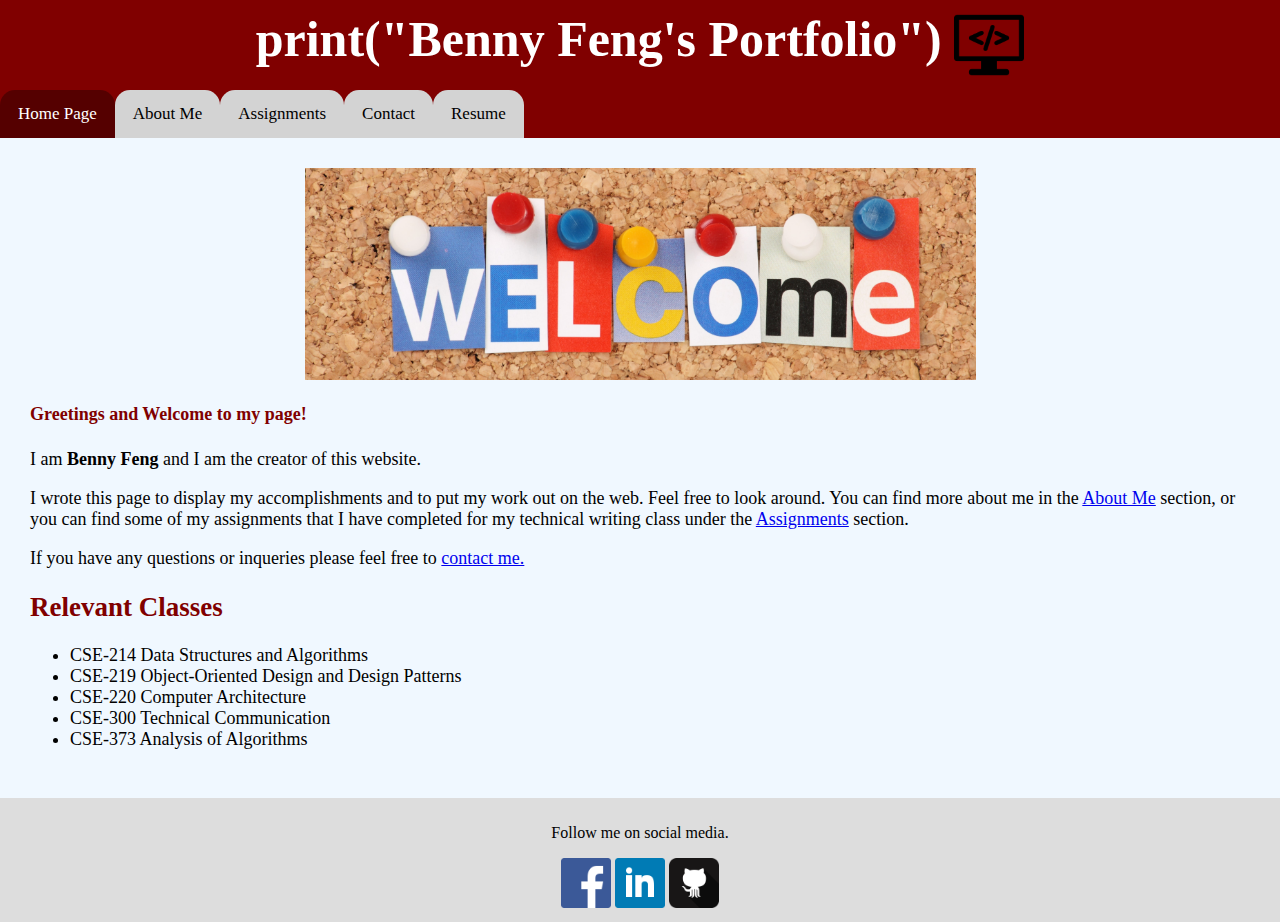
<file: index.html>
﻿<!DOCTYPE html>

<html lang="en-us" xmlns="http://www.w3.org/1999/xhtml">
<head>
    <meta charset="utf-8" />
    <meta http-equiv="author" content="Benny Feng" />
    <title>Home</title>
    <link href="css/style.css" rel="stylesheet" type="text/css" media="screen" />
    <link rel="icon" href="icons/icon1.png" />
    <meta name="viewport" content="width=device-width, initial-scale=1">
</head>
<body>
    <a href="index.html" style="text-decoration:none;">
        <div class="header">
            print("Benny Feng's Portfolio")
            <img src="icons/header_icon.png" style="width:70px; vertical-align:middle;" />
        </div>
    </a>
    <div class="topnav">
        <a class="active" href="index.html">Home Page</a>
        <a href="about.html">About Me</a>
        <a href="assignments.html">Assignments</a>
        <a href="contact.html">Contact</a>
        <a href="resume.pdf" target="_blank">Resume</a>
    </div>
    <div class="maintext" style="margin:10px;font-size: 18px; padding:20px;">
        <img style ="display: block;
            margin-left: auto;
            margin-right: auto;
            width: 55%;"src="images/Welcome.jpg"/>
        <h4 style="color:maroon;">Greetings and Welcome to my page!</h4>
        <p>I am <strong>Benny Feng</strong> and I am the creator of this website.</p>
        <p>I wrote this page to display my accomplishments and to put my work out on the web. Feel free 
            to look around. You can find more about me in the <a href="about.html">About Me</a> section, or you can find some of 
            my assignments that I have completed for my technical writing class 
            under the <a href="assignments.html">Assignments</a> section.
        </p>
        <p>If you have any questions or inqueries please feel free to <a href="contact.html">
    contact me.</a>
        </p>
        <h2 style="color: maroon;">Relevant Classes</h2>
        <ul>
            <li>CSE-214 Data Structures and Algorithms</li>
            <li>CSE-219 Object-Oriented Design and Design Patterns</li>
            <li>CSE-220 Computer Architecture</li>
            <li>CSE-300 Technical Communication</li>
            <li>CSE-373 Analysis of Algorithms</li>
        </ul>
    </div>
    <div class="footer">
        <p>Follow me on social media.</p>
        <a class="icons" href="https://www.facebook.com/benny.azn" target="_blank">
            <img src="icons/facebook.png" />
        </a>
        <a class="icons" href="https://www.linkedin.com/in/benny-feng-744748141" target="_blank">
            <img src="icons/linkedin.png" />
        </a>
        <a class="icons" href="https://github.com/bfeng12" target="_blank">
            <img src="icons/github.png" />
        </a>
    </div>
</body>
</html>
</file>
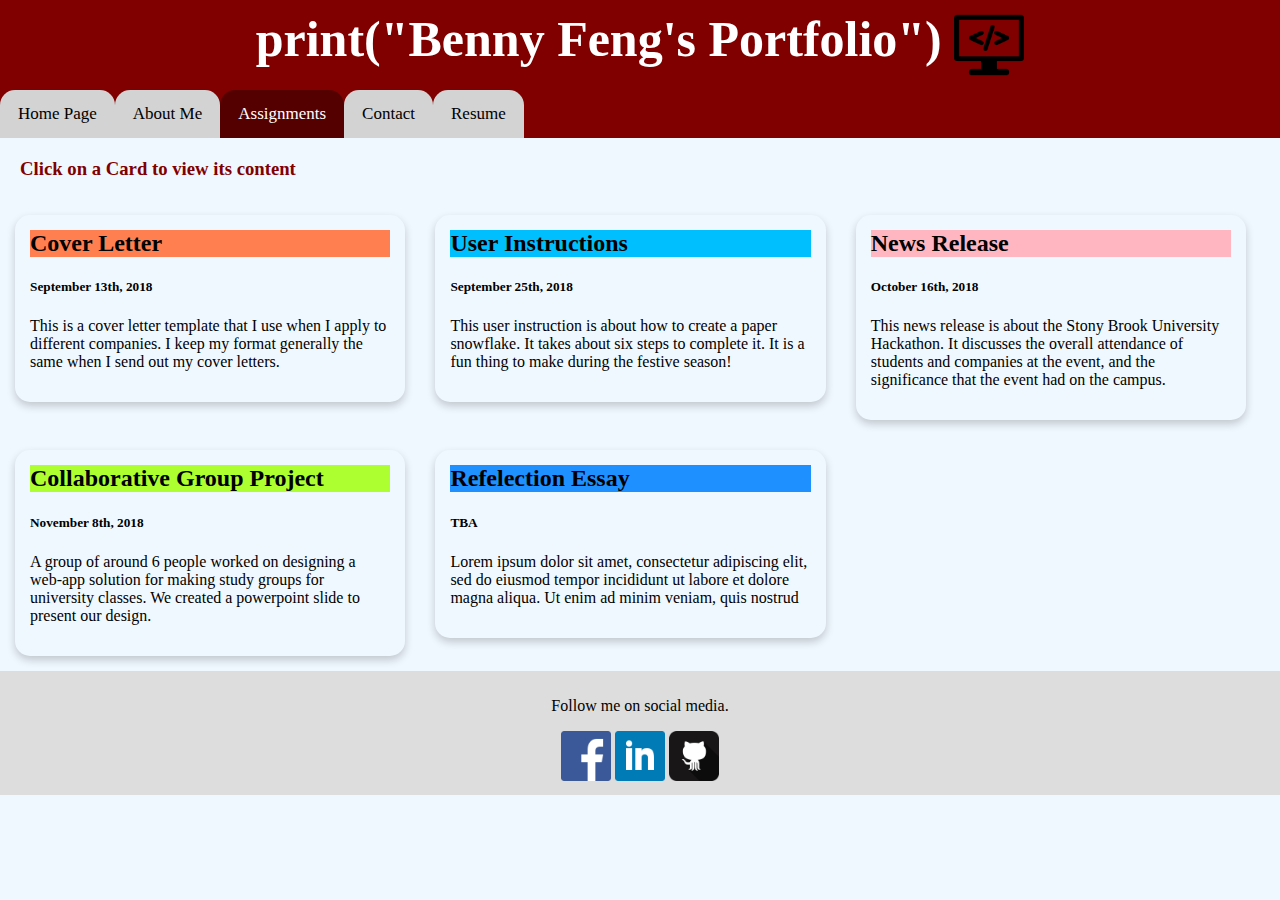
<file: assignments.html>
﻿<!DOCTYPE html>

<html lang="en" xmlns="http://www.w3.org/1999/xhtml">
<head>
    <meta charset="utf-8" />
    <title>Assignments</title>
    <link href="css/style.css" rel="stylesheet" type="text/css" media="screen" />
    <meta name="viewport" content="width=device-width, initial-scale=1">
</head>
<body>
    <a href="index.html" style="text-decoration:none;">
        <div class="header">
            print("Benny Feng's Portfolio")
            <img src="icons/header_icon.png" style="width:70px; vertical-align:middle;" />
        </div>
    </a>
    <div class="topnav">
        <a href="index.html">Home Page</a>
        <a href="about.html">About Me</a>
        <a class="active" href="assignments.html">Assignments</a>
        <a href="contact.html">Contact</a>
        <a href="resume.pdf" target="_blank">Resume</a>
    </div>
    <h3 style="margin:20px; color:maroon;">Click on a Card to view its content</h3>
    <div style="clear:both;display:table-row;width:100%;">
        <a href="assignments/coverletter_template.pdf" style="text-decoration:none; color:black;">
            <div class="card">
                <h2 style="background-color:coral; margin:0; padding:0;">Cover Letter</h2>
                <h5>September 13th, 2018</h5>
                <p>
                    This is a cover letter template that I use when I apply to different companies.
                    I keep my format generally the same when I send out my cover letters.
                </p>
            </div>
        </a>
        <a href="assignments/user_instructions.pdf" style="text-decoration:none; color:black;">
            <div class="card">
                <h2 style="background-color: deepskyblue; margin:0; padding:0;">User Instructions</h2>
                <h5>September 25th, 2018</h5>
                <p>
                    This user instruction is about how to create a paper snowflake. It takes about six
                    steps to complete it. It is a fun thing to make during the festive season!  
                </p>
            </div>
        </a>
        <a href="assignments/news_release.pdf" style="text-decoration:none; color:black;">
            <div class="card">
                <h2 style="background-color: lightpink; margin:0; padding:0;">News Release</h2>
                <h5>October 16th, 2018</h5>
                <p>
                    This news release is about the Stony Brook University Hackathon. It discusses 
                    the overall attendance of students and companies at the event, and the
                    significance that the event had on the campus.
                </p>
            </div>
        </a>
    </div>
    <!--Second part of cards-->
    <div style="clear:both;display:table-row;width:100%;">
        <a href="https://docs.google.com/presentation/d/1oY9bLFfK_br9XnvAmYOLn5Z2CBzD22TyfK0D7nSuaNA/edit?usp=sharing" style="text-decoration:none; color:black;">
            <div class="card">
                <h2 style="background-color: greenyellow; margin:0; padding:0;">Collaborative Group Project</h2>
                <h5>November 8th, 2018</h5>
                <p>
                    A group of around 6 people worked on designing a web-app solution for making study
                    groups for university classes. We created a powerpoint slide to present our design.
                </p>
            </div>
        </a>
        <a href="#" style="text-decoration:none; color:black;">
            <div class="card">
                <h2 style="background-color: dodgerblue; margin:0; padding:0;">Refelection Essay</h2>
                <h5>TBA</h5>
                <p>
                    Lorem ipsum dolor sit amet, consectetur adipiscing elit, sed do eiusmod tempor incididunt ut 
                    labore et dolore magna aliqua. Ut enim ad minim veniam, quis nostrud
                </p>
            </div>
        </a>
    </div>
    <div class="footer">
        <p>Follow me on social media.</p>
        <a class="icons" href="https://www.facebook.com/benny.azn" target="_blank">
            <img src="icons/facebook.png" />
        </a>
        <a class="icons" href="https://www.linkedin.com/in/benny-feng-744748141" target="_blank">
            <img src="icons/linkedin.png" />
        </a>
        <a class="icons" href="https://github.com/bfeng12" target="_blank">
            <img src="icons/github.png" />
        </a>
    </div>
</body>
</html>
</file>
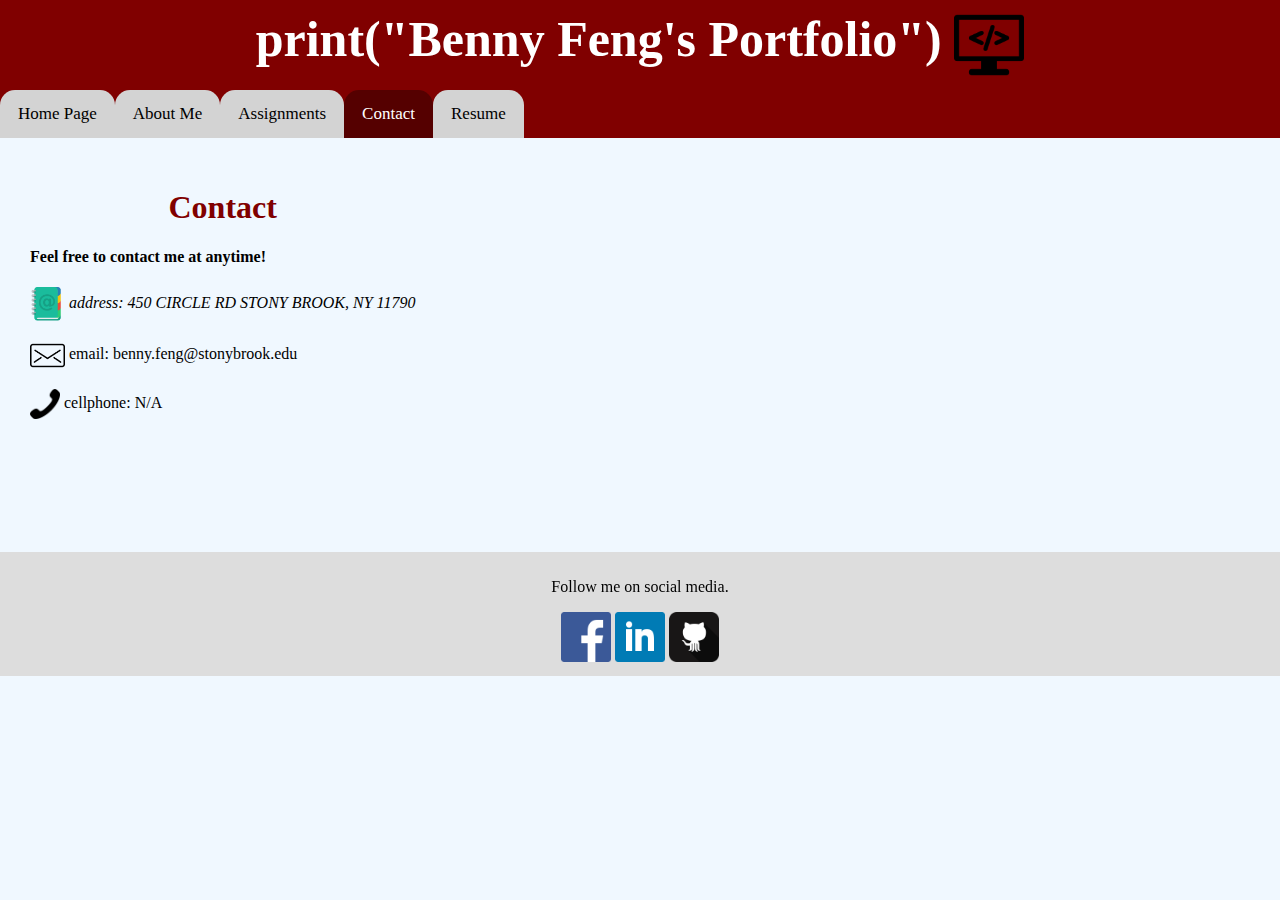
<file: contact.html>
﻿<!DOCTYPE html>

<html lang="en" xmlns="http://www.w3.org/1999/xhtml">
<head>
    <meta charset="utf-8" />
    <title>Contact</title>
    <link href="css/style.css" rel="stylesheet" type="text/css" media="screen" />
    <meta name="viewport" content="width=device-width, initial-scale=1">
</head>
<body>
    <a href="index.html" style="text-decoration:none;">
        <div class="header">
            print("Benny Feng's Portfolio")
            <img src="icons/header_icon.png" style="width:70px; vertical-align:middle;" />
        </div>
    </a>
    <div class="topnav">
        <a href="index.html">Home Page</a>
        <a href="about.html">About Me</a>
        <a href="assignments.html">Assignments</a>
        <a class="active" href="contact.html">Contact</a>
        <a href="resume.pdf" target="_blank">Resume</a>
    </div>
    <div class="maintext" style="margin:30px; padding-right:50px;overflow:hidden;">
        <div style="float:left; margin-right: 10px;">
            <h1 style="text-align:center;">Contact</h1>
            <h4>Feel free to contact me at anytime!</h4>
            <address>
                <img style="height: 35px;vertical-align:middle;" src="icons/address.png" alt="phone" />
                address:
                450 CIRCLE RD
                STONY BROOK, NY 11790
            </address>
            <p>
                <img style="height: 35px;vertical-align:middle;" src="icons/email.png" alt="email" />
                email: benny.feng@stonybrook.edu<br />
            </p>
            <p>
                <img style="height: 30px;vertical-align:middle;" src="icons/phone.png" alt="phone" />
                cellphone: N/A
            </p>
        </div>
        <div style="float:left">
            <iframe src="https://www.google.com/maps/embed?pb=!1m18!1m12!1m3!1d3015.153683597122!2d-73.12557758527649!3d40.91237607931065!2m3!1f0!2f0!3f0!3m2!1i1024!2i768!4f13.1!3m3!1m2!1s0x89e83f33e67438bf%3A0x734c1ca56abdcc85!2sStony+Brook+University!5e0!3m2!1sen!2sus!4v1536987511312" width="500" height="350" frameborder="0" style="border:0" allowfullscreen></iframe>
        </div>
    </div>
    <div class="footer">
        <p>Follow me on social media.</p>
        <a class="icons" href="https://www.facebook.com/benny.azn" target="_blank">
            <img src="icons/facebook.png" />
        </a>
        <a class="icons" href="https://www.linkedin.com/in/benny-feng-744748141" target="_blank">
            <img src="icons/linkedin.png" />
        </a>
        <a class="icons" href="https://github.com/bfeng12" target="_blank">
            <img src="icons/github.png" />
        </a>
    </div>
</body>
</html>
</file>
<file: css/style.css>
﻿h1 {
    color: maroon;
}
.topnav {
    list-style-type: none;
    overflow: hidden;
    padding: 0px;
    margin: 0px;
    text-decoration: none;
    font-size: 17px;
    width: 100%;
    background-color: maroon;
}

.topnav a {
    border-radius: 15px 15px 0px 0px;
    float: left;
    background-color: lightgray;
    display: inline-block;
    color: black;
    text-align: center;
    padding: 14px 18px;
    text-decoration: none;
}

.topnav a.active {
    background-color: #550000;
    color:white;
}

.topnav a:hover {
    background-color: hsl(0, 20%, 15%);
    color:white;
}

* {
    box-sizing: border-box;
}

body {
    background-color: aliceblue;
    font-family: Verdana;
    margin: 0;
}

/* Style the header */
.header {
    background-color: maroon;
    color: #111;
    font-family: Consolas;
    font-size: 50px;
    font-weight: bold;
    color: white;
    text-align: center;
    margin:0;
    padding:10px;
}

/* Create three unequal columns that floats next to each other */
.column {
    float: left;
    padding: 10px;
}

    /* Left and right column */
    .column.side {
        width: 25%;
    }

    /* Middle column */
    .column.middle {
        width: 50%;
    }

/* Clear floats after the columns */
.row:after {
    content: "";
    display: table;
    clear: both;
}

/* Style the footer */
.footer {
    background: #ddd;
    padding: 10px;
    text-align: center;
}
blockquote {
    font-style: italic;
    width: 200px;
    font-family: Georgia, 'Times New Roman', Times, serif;
    margin: 0px, 0px, 10px, 10px;
    padding: 10px;
    border-top: 1px solid;
    border-bottom: 1px solid;
}
.icons{
    text-decoration: none;
}
    .icons img {
        height: 50px;
    }
/* Responsive layout - makes the three columns stack on top of each other instead of next to each other */
@media (max-width: 600px) {
    .column.side, .column.middle {
        width: 100%;
    }
}
.card {
    /* Add shadows to create the "card" effect */
    box-shadow: 0 4px 8px 0 rgba(0,0,0,0.2);
    transition: 0.3s;
    float:left;
    margin: 15px;
    padding: 15px;
    max-width:30.5%;
    border-radius: 15px;
    background-color: aliceblue;
}

    /* On mouse-over, add a deeper shadow */
    .card:hover {
        box-shadow: 0 8px 16px 0 rgba(0,0,0,0.2);
    }

/* Add some padding inside the card container */
.container {
    padding: 2px 16px;
}
</file>
